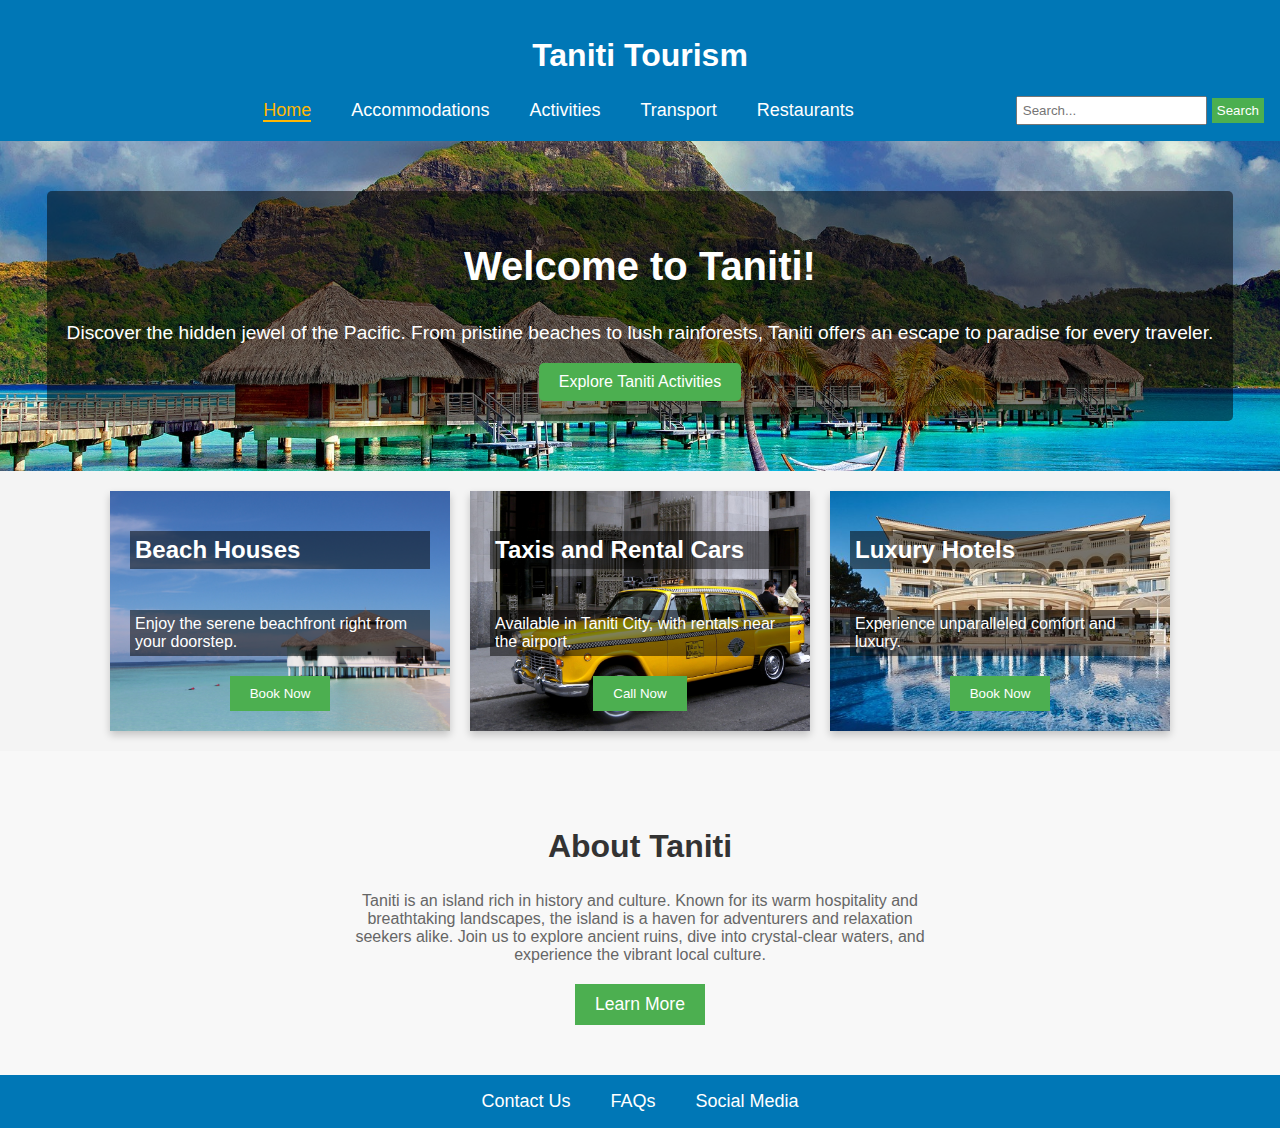
<file: index.html>
<!DOCTYPE html>
<html lang="en">

<head>
    <meta charset="UTF-8">
    <meta name="viewport" content="width=device-width, initial-scale=1.0">
    <link rel="stylesheet" href="styles.css">
    <title>Taniti Tourism</title>
</head>

<body>
    <header>
        <h1>Taniti Tourism</h1>
        <nav>
            <div class="nav-spacer"></div>
            <ul>
                <li><a href="index.html" class="active">Home</a></li>
                <li><a href="accommodations.html">Accommodations</a></li>
                <li><a href="activities.html">Activities</a></li>
                <li><a href="transport.html">Transport</a></li>
                <li><a href="restaurants.html">Restaurants</a></li>
            </ul>
            <form class="search-form">
                <input type="text" placeholder="Search..." name="search">
                <button type="submit">Search</button>
            </form>
        </nav>
    </header>

    <section id="intro">
        <div class="hero-text">
            <h2>Welcome to Taniti!</h2>
            <p>Discover the hidden jewel of the Pacific. From pristine beaches to lush rainforests, Taniti offers an
                escape
                to paradise for every traveler.</p>
            <a href="activities.html" class="button">Explore Taniti Activities</a>
        </div>
    </section>

    <main class="accommodations-container">
        <div class="accommodation" style="background-image: url('images/beach_house.jpg');">
            <h2>Beach Houses</h2>
            <p>Enjoy the serene beachfront right from your doorstep.</p>
            <button>Book Now</button>
        </div>
        <div class="accommodation" style="background-image: url('images/taxi.jpg');">
            <h2>Taxis and Rental Cars</h2>
            <p>Available in Taniti City, with rentals near the airport.</p>
            <button>Call Now</button>
        </div>
        <div class="accommodation" style="background-image: url('images/lux_hotel.jpg');">
            <h2>Luxury Hotels</h2>
            <p>Experience unparalleled comfort and luxury.</p>
            <button>Book Now</button>
        </div>
    </main>

    <section id="about-taniti">
        <h2>About Taniti</h2>
        <p>Taniti is an island rich in history and culture. Known for its warm hospitality and breathtaking landscapes,
            the
            island is a haven for adventurers and relaxation seekers alike. Join us to explore ancient ruins, dive into
            crystal-clear waters, and experience the vibrant local culture.</p>
        <button>Learn More</button>
    </section>

    <footer>
        <nav>
            <ul>
                <li><a href="https://gmail.com/">Contact Us</a></li>
                <li><a href="faqs.html">FAQs</a></li>
                <li><a href="https://twitter.com/">Social Media</a></li>
            </ul>
        </nav>
    </footer>
</body>

</html>
</file>
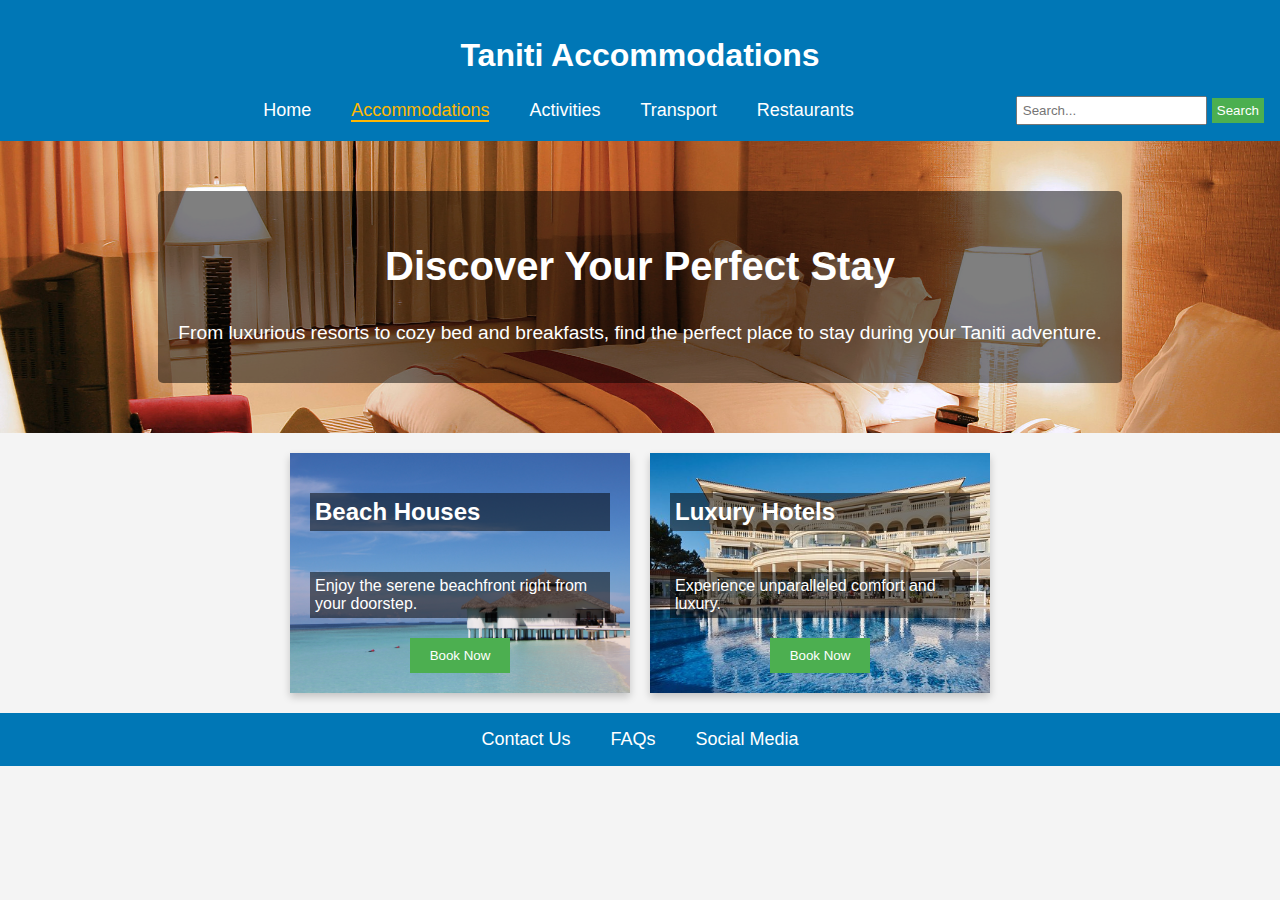
<file: accommodations.html>
<!DOCTYPE html>
<html lang="en">

<head>
    <meta charset="UTF-8">
    <meta name="viewport" content="width=device-width, initial-scale=1.0">
    <link rel="stylesheet" href="styles.css">
    <title>Accommodations in Taniti</title>
</head>

<body>
    <header>
        <h1>Taniti Accommodations</h1>
        <nav>
            <div class="nav-spacer"></div>
            <ul>
                <li><a href="index.html">Home</a></li>
                <li><a href="accommodations.html" class="active">Accommodations</a></li>
                <li><a href="activities.html">Activities</a></li>
                <li><a href="transport.html">Transport</a></li>
                <li><a href="restaurants.html">Restaurants</a></li>
            </ul>
            <form class="search-form">
                <input type="text" placeholder="Search..." name="search">
                <button type="submit">Search</button>
            </form>
        </nav>
    </header>

    <section id="accommodations-intro">
        <div class="hero-text">
            <h2>Discover Your Perfect Stay</h2>
            <p>From luxurious resorts to cozy bed and breakfasts, find the perfect place to stay during your Taniti
                adventure.</p>
        </div>
    </section>

    <main class="accommodations-container">
        <div class="accommodation" style="background-image: url('images/beach_house.jpg');">
            <h2>Beach Houses</h2>
            <p>Enjoy the serene beachfront right from your doorstep.</p>
            <button>Book Now</button>
        </div>
        <div class="accommodation" style="background-image: url('images/lux_hotel.jpg');">
            <h2>Luxury Hotels</h2>
            <p>Experience unparalleled comfort and luxury.</p>
            <button>Book Now</button>
        </div>
        <!-- Add more accommodations as needed -->
    </main>

    <footer>
        <nav>
            <ul>
                <li><a href="https://gmail.com/">Contact Us</a></li>
                <li><a href="faqs.html">FAQs</a></li>
                <li><a href="https://twitter.com/">Social Media</a></li>
            </ul>
        </nav>
    </footer>
</body>

</html>
</file>
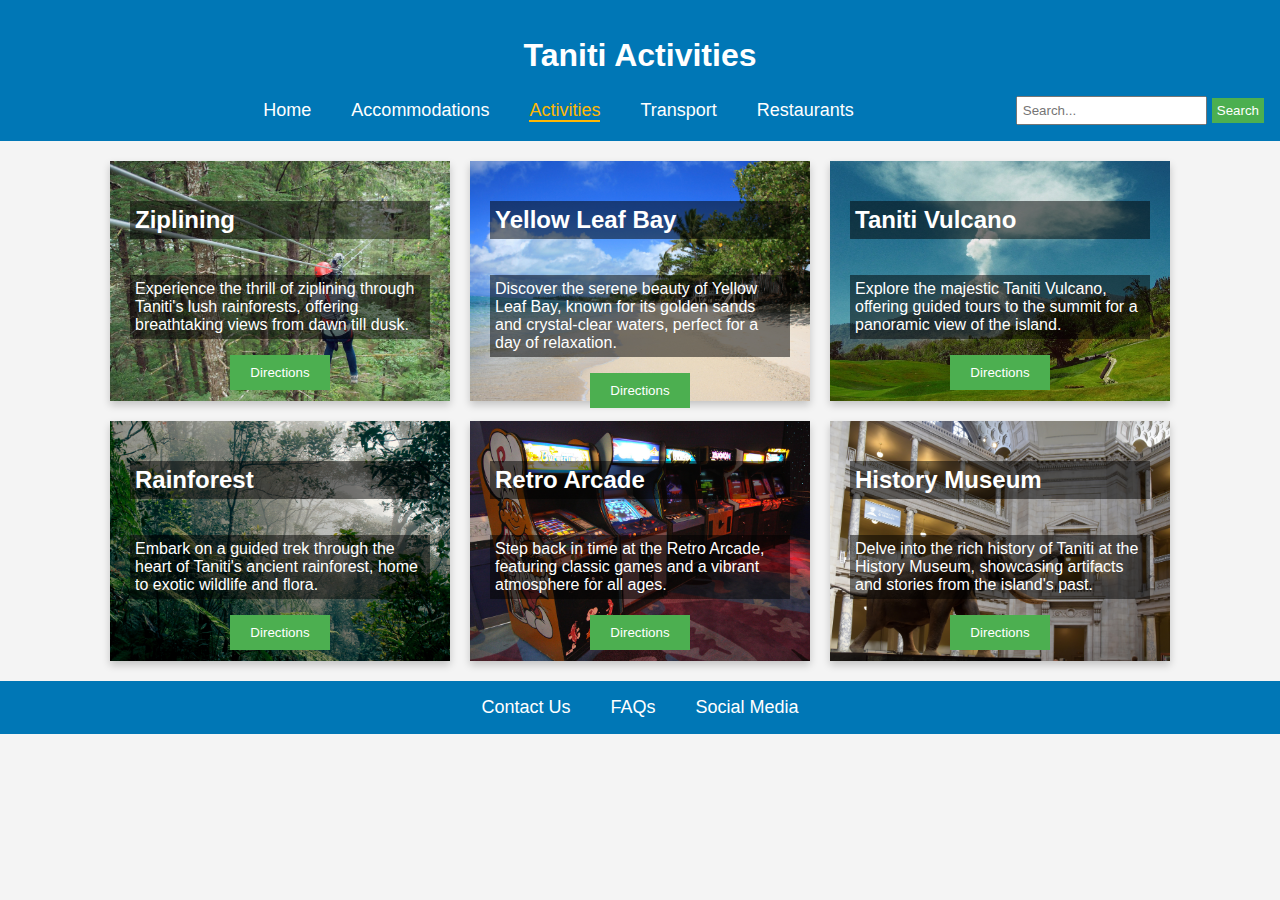
<file: activities.html>
<!DOCTYPE html>
<html lang="en">

<head>
    <meta charset="UTF-8">
    <meta name="viewport" content="width=device-width, initial-scale=1.0">
    <link rel="stylesheet" href="styles.css">
    <title>Activities in Taniti</title>
</head>

<body>
    <header>
        <h1>Taniti Activities</h1>
        <nav>
            <div class="nav-spacer"></div>
            <ul>
                <li><a href="index.html">Home</a></li>
                <li><a href="accommodations.html">Accommodations</a></li>
                <li><a href="activities.html" class="active">Activities</a></li>
                <li><a href="transport.html">Transport</a></li>
                <li><a href="restaurants.html">Restaurants</a></li>
            </ul>
            <form class="search-form">
                <input type="text" placeholder="Search..." name="search">
                <button type="submit">Search</button>
            </form>
        </nav>
    </header>

    <main class="accommodations-container">
        <div class="accommodation" style="background-image: url('images/zipline.jpg');">
            <h2>Ziplining</h2>
            <p>Experience the thrill of ziplining through Taniti's lush rainforests, offering breathtaking views from
                dawn
                till dusk.</p>
            <button>Directions</button>
        </div>
        <div class="accommodation" style="background-image: url('images/beach.jpg');">
            <h2>Yellow Leaf Bay</h2>
            <p>Discover the serene beauty of Yellow Leaf Bay, known for its golden sands and crystal-clear waters,
                perfect
                for a day of relaxation.</p>
            <button>Directions</button>
        </div>
        <div class="accommodation" style="background-image: url('images/vulcano.jpg');">
            <h2>Taniti Vulcano</h2>
            <p>Explore the majestic Taniti Vulcano, offering guided tours to the summit for a panoramic view of the
                island.
            </p>
            <button>Directions</button>
        </div>
        <div class="accommodation" style="background-image: url('images/rainforest.jpg');">
            <h2>Rainforest</h2>
            <p>Embark on a guided trek through the heart of Taniti's ancient rainforest, home to exotic wildlife and
                flora.
            </p>
            <button>Directions</button>
        </div>
        <div class="accommodation" style="background-image: url('images/arcade.jpg');">
            <h2>Retro Arcade</h2>
            <p>Step back in time at the Retro Arcade, featuring classic games and a vibrant atmosphere for all ages.</p>
            <button>Directions</button>
        </div>
        <div class="accommodation" style="background-image: url('images/musuem.jpg');">
            <h2>History Museum</h2>
            <p>Delve into the rich history of Taniti at the History Museum, showcasing artifacts and stories from the
                island's past.</p>
            <button>Directions</button>
        </div>
    </main>

    <footer>
        <nav>
            <ul>
                <li><a href="https://gmail.com/">Contact Us</a></li>
                <li><a href="faqs.html">FAQs</a></li>
                <li><a href="https://twitter.com/">Social Media</a></li>
            </ul>
        </nav>
    </footer>
</body>

</html>
</file>
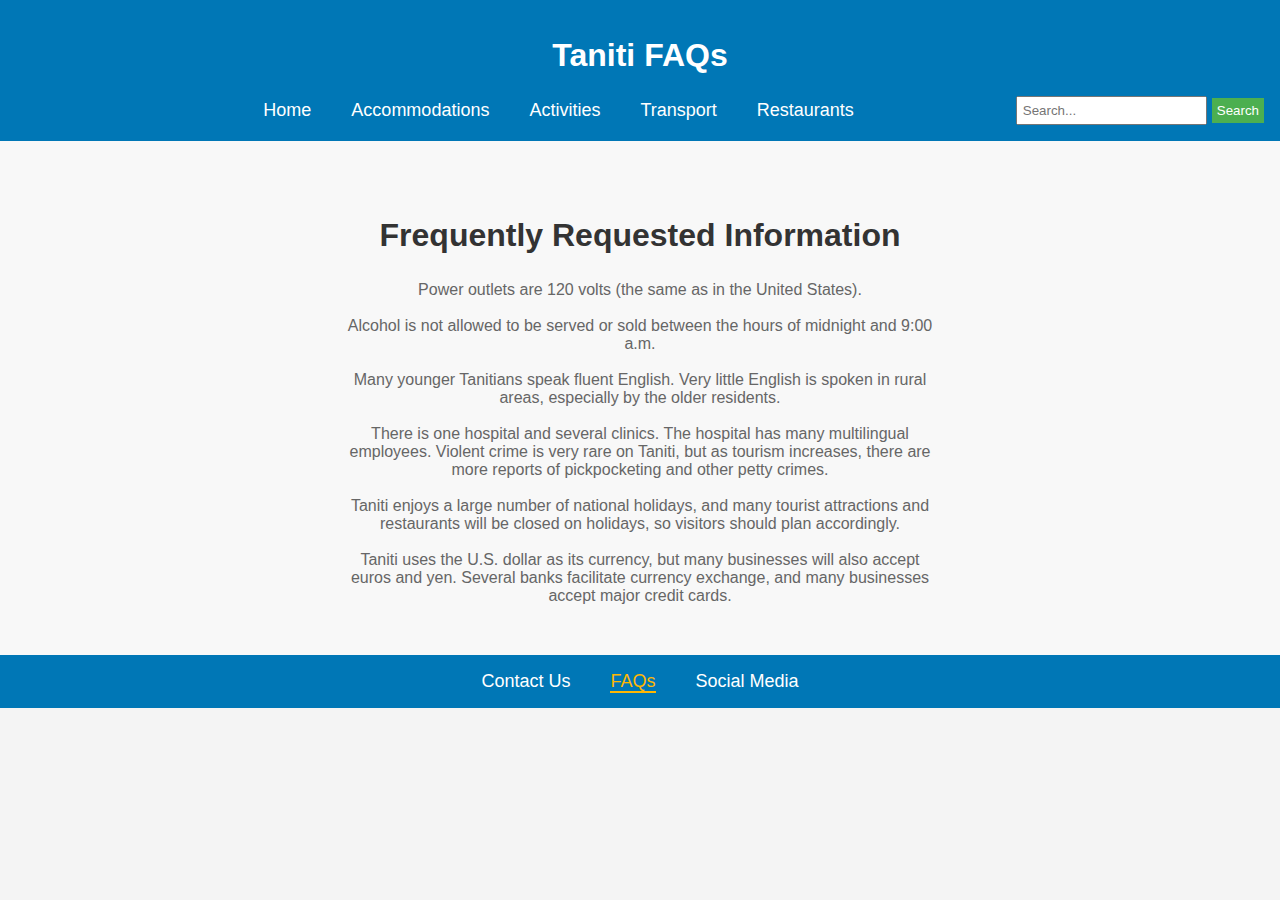
<file: faqs.html>
<!DOCTYPE html>
<html lang="en">

<head>
    <meta charset="UTF-8">
    <meta name="viewport" content="width=device-width, initial-scale=1.0">
    <link rel="stylesheet" href="styles.css">
    <title>Taniti Tourism</title>
</head>

<body>
    <header>
        <h1>Taniti FAQs</h1>
        <nav>
            <div class="nav-spacer"></div>
            <ul>
                <li><a href="index.html">Home</a></li>
                <li><a href="accommodations.html">Accommodations</a></li>
                <li><a href="activities.html">Activities</a></li>
                <li><a href="transport.html">Transport</a></li>
                <li><a href="restaurants.html">Restaurants</a></li>
            </ul>
            <form class="search-form">
                <input type="text" placeholder="Search..." name="search">
                <button type="submit">Search</button>
            </form>
        </nav>
    </header>

    <section id="about-taniti">
        <h2>Frequently Requested Information</h2>
        <p>Power outlets are 120 volts (the same as in the United States).</p>
        <br>
        <p>Alcohol is not allowed to be served or sold between the hours of midnight and 9:00 a.m.</p>
        <br>
        <p>Many younger Tanitians speak fluent English. Very little English is spoken in rural areas, especially by the
            older
            residents.</p>
        <br>
        <p>There is one hospital and several clinics. The hospital has many multilingual employees.
            Violent crime is very rare on Taniti, but as tourism increases, there are more reports of pickpocketing and
            other petty
            crimes.
        </p>
        <br>
        <p>
            Taniti enjoys a large number of national holidays, and many tourist attractions and restaurants will be
            closed on
            holidays, so visitors should plan accordingly.
        </p>
        <br>
        <p>
            Taniti uses the U.S. dollar as its currency, but many businesses will also accept euros and yen. Several
            banks
            facilitate currency exchange, and many businesses accept major credit cards.
        </p>
    </section>

    <footer>
        <nav>
            <ul>
                <li><a href="https://gmail.com/">Contact Us</a></li>
                <li><a href="faqs.html" class="active">FAQs</a></li>
                <li><a href="https://twitter.com/">Social Media</a></li>
            </ul>
        </nav>
    </footer>
</body>

</html>
</file>
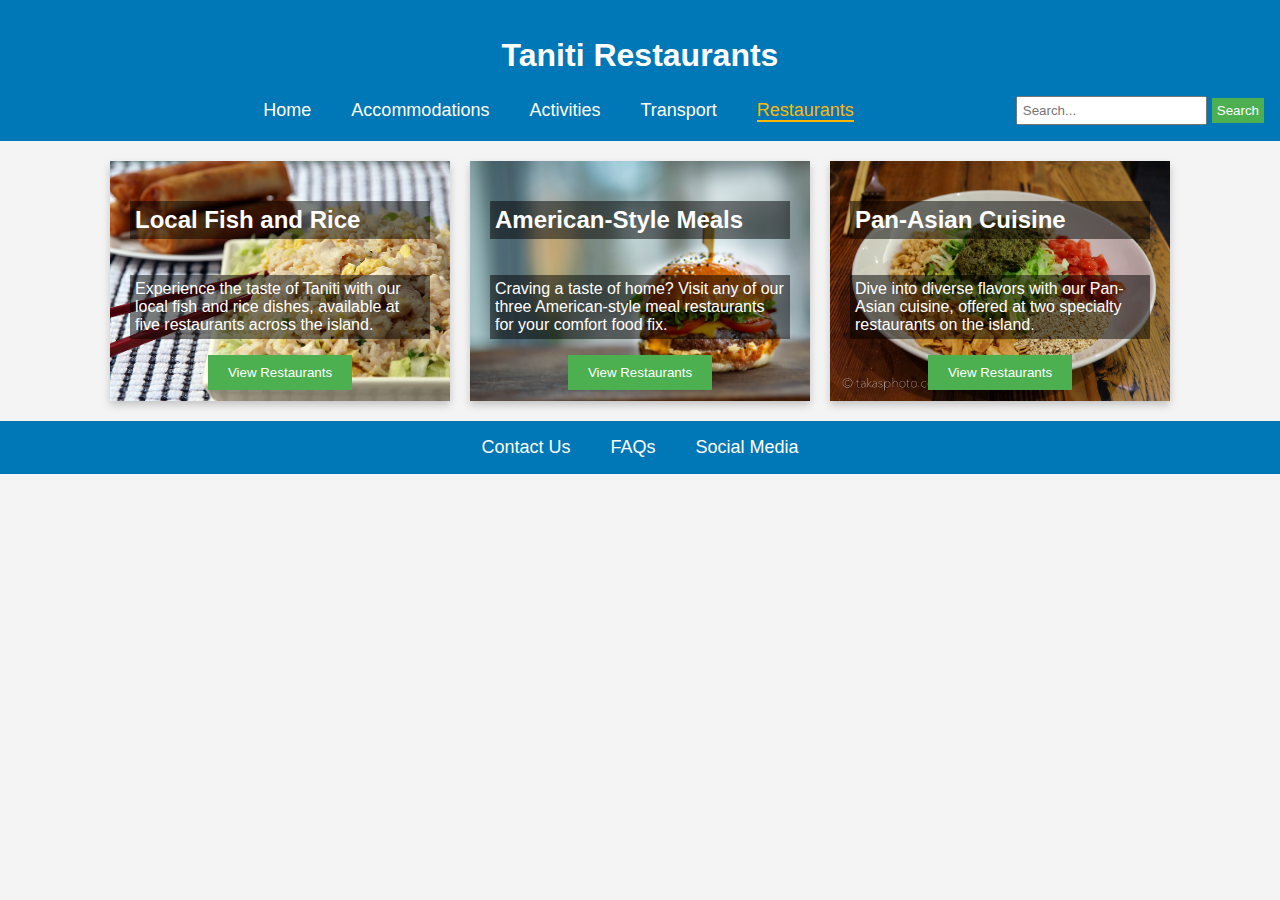
<file: restaurants.html>
<!DOCTYPE html>
<html lang="en">

<head>
    <meta charset="UTF-8">
    <meta name="viewport" content="width=device-width, initial-scale=1.0">
    <link rel="stylesheet" href="styles.css">
    <title>Restaurants in Taniti</title>
</head>

<body>
    <header>
        <h1>Taniti Restaurants</h1>
        <nav>
            <div class="nav-spacer"></div>
            <ul>
                <li><a href="index.html">Home</a></li>
                <li><a href="accommodations.html">Accommodations</a></li>
                <li><a href="activities.html">Activities</a></li>
                <li><a href="transport.html">Transport</a></li>
                <li><a href="restaurants.html" class="active">Restaurants</a></li>
            </ul>
            <form class="search-form">
                <input type="text" placeholder="Search..." name="search">
                <button type="submit">Search</button>
            </form>
        </nav>
    </header>

    <main class="accommodations-container">
        <div class="accommodation" style="background-image: url('images/s_and_f.jpg');">
            <h2>Local Fish and Rice</h2>
            <p>Experience the taste of Taniti with our local fish and rice dishes, available at five restaurants across
                the island.</p>
            <button>View Restaurants</button>
        </div>
        <div class="accommodation" style="background-image: url('images/burger.jpg');">
            <h2>American-Style Meals</h2>
            <p>Craving a taste of home? Visit any of our three American-style meal restaurants for your comfort food
                fix.</p>
            <button>View Restaurants</button>
        </div>
        <div class="accommodation" style="background-image: url('images/pan.jpg');">
            <h2>Pan-Asian Cuisine</h2>
            <p>Dive into diverse flavors with our Pan-Asian cuisine, offered at two specialty restaurants on the island.
            </p>
            <button>View Restaurants</button>
        </div>
    </main>

    <footer>
        <nav>
            <ul>
                <li><a href="https://gmail.com/">Contact Us</a></li>
                <li><a href="faqs.html">FAQs</a></li>
                <li><a href="https://twitter.com/">Social Media</a></li>
            </ul>
        </nav>
    </footer>
</body>

</html>
</file>
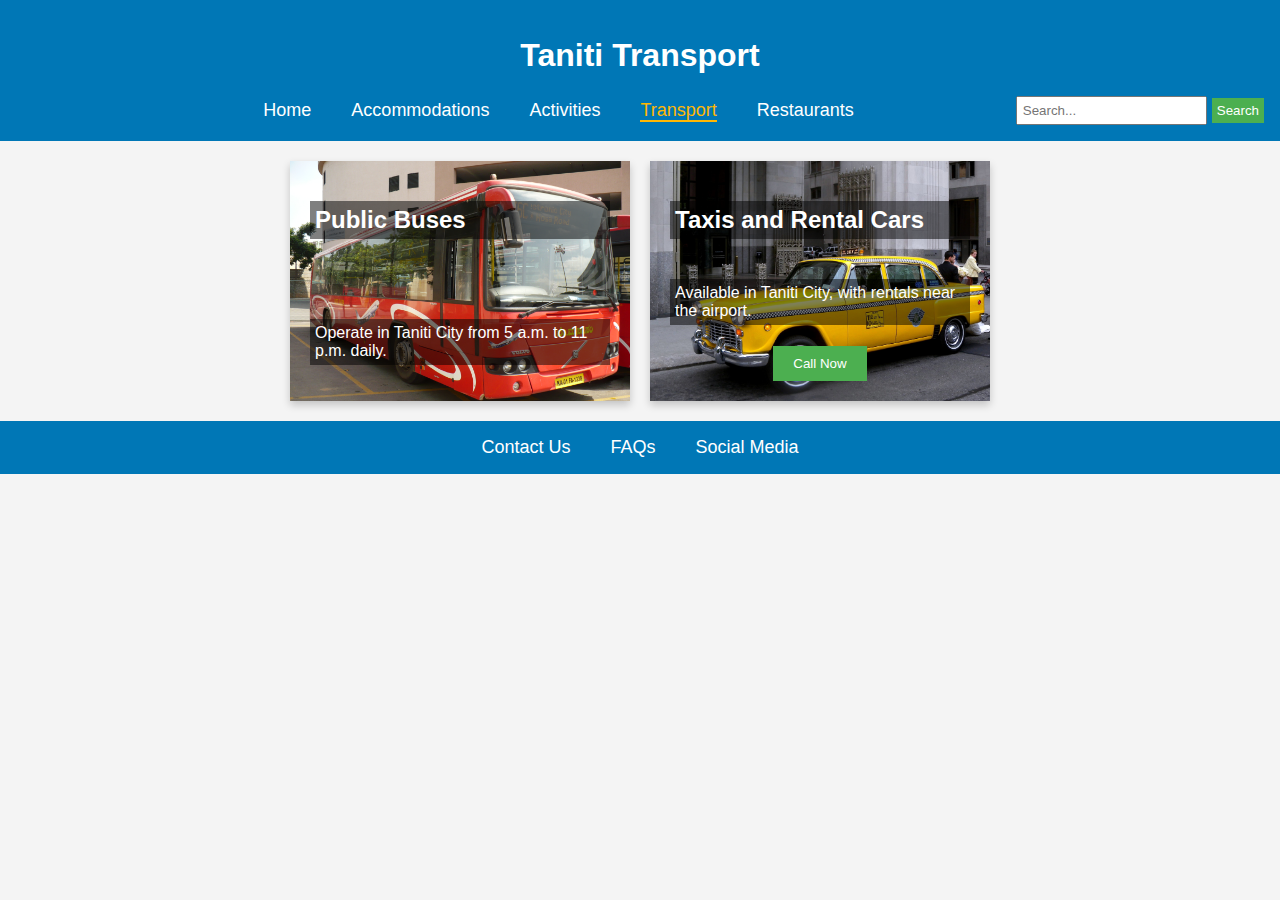
<file: transport.html>
<!DOCTYPE html>
<html lang="en">

<head>
    <meta charset="UTF-8">
    <meta name="viewport" content="width=device-width, initial-scale=1.0">
    <link rel="stylesheet" href="styles.css">
    <title>Transportation in Taniti</title>
</head>

<body>
    <header>
        <h1>Taniti Transport</h1>
        <nav>
            <div class="nav-spacer"></div>
            <ul>
                <li><a href="index.html">Home</a></li>
                <li><a href="accommodations.html">Accommodations</a></li>
                <li><a href="activities.html">Activities</a></li>
                <li><a href="transport.html" class="active">Transport</a></li>
                <li><a href="restaurants.html">Restaurants</a></li>
            </ul>
            <form class="search-form">
                <input type="text" placeholder="Search..." name="search">
                <button type="submit">Search</button>
            </form>
        </nav>
    </header>

    <main class="accommodations-container">
        <div class="accommodation" style="background-image: url('images/bus.jpg');">
            <h2>Public Buses</h2>
            <p>Operate in Taniti City from 5 a.m. to 11 p.m. daily.</p>
        </div>
        <div class="accommodation" style="background-image: url('images/taxi.jpg');">
            <h2>Taxis and Rental Cars</h2>
            <p>Available in Taniti City, with rentals near the airport.</p>
            <button>Call Now</button>
        </div>
    </main>

    <footer>
        <nav>
            <ul>
                <li><a href="https://gmail.com/">Contact Us</a></li>
                <li><a href="faqs.html">FAQs</a></li>
                <li><a href="https://twitter.com/">Social Media</a></li>
            </ul>
        </nav>
    </footer>
</body>

</html>
</file>
<file: styles.css>
body {
    font-family: Arial, sans-serif;
    margin: 0;
    background: #f4f4f4;
    color: #333;
}

header,
footer {
    background-color: #0077b6;
    color: white;
    padding: 1rem 0;
    text-align: center;
}

nav {
    display: flex;
    justify-content: space-between;
    align-items: center;
    padding: 0 1rem;
}

.nav-spacer {
    flex: 0.1;
    visibility: hidden;
}

nav ul {
    list-style-type: none;
    margin: 0;
    padding: 0;
    display: flex;
    justify-content: center;
    flex: 1;
}

nav ul li {
    display: inline-block;
    margin: 0 20px;
}

nav ul li a {
    color: white;
    text-decoration: none;
    font-size: 18px;
    transition: all 0.3s ease;
}

nav ul li a:hover,
nav ul li a.active {
    color: #ffb703;
    border-bottom: 2px solid #ffb703;
}

section {
    padding: 2rem 0;
    background-color: white;
}

.search-form {
    display: flex;
    align-items: center;
}

.search-form input[type="text"],
.search-form button {
    padding: 5px;
    margin-left: 5px;
}

section {
    color: black;
    background-color: white;
}

#intro {
    background: url('images/hero_home.jpg') no-repeat center center/cover;
    color: white;
    text-align: center;
    padding: 50px 20px;
}

#accommodations-intro {
    background: url('images/accomodation.jpg') no-repeat center center/cover;
    color: white;
    text-align: center;
    padding: 50px 20px;
}

#intro .hero-text {
    background-color: rgba(0, 0, 0, 0.5);
    display: inline-block;
    padding: 20px;
    border-radius: 5px;
}

#accommodations-intro .hero-text {
    background-color: rgba(0, 0, 0, 0.5);
    display: inline-block;
    padding: 20px;
    border-radius: 5px;
}

#intro h2 {
    font-size: 2.5rem;
}

#accommodations-intro h2 {
    font-size: 2.5rem;
}

#intro p {
    font-size: 1.2rem;
}

#accommodations-intro p {
    font-size: 1.2rem;
}

#intro button {
    padding: 10px 20px;
    background-color: #4CAF50;
    border: none;
    color: white;
    cursor: pointer;
    margin-top: 20px;
    font-size: 1.1rem;
}

#about-taniti {
    padding: 50px 20px;
    background-color: #f8f8f8;
    text-align: center;
}

#about-taniti h2 {
    font-size: 2rem;
    color: #333;
}

#about-taniti p {
    font-size: 1rem;
    color: #666;
    max-width: 600px;
    margin: auto;
}

#about-taniti button {
    padding: 10px 20px;
    background-color: #4CAF50;
    border: none;
    color: white;
    cursor: pointer;
    margin-top: 20px;
    font-size: 1.1rem;
}

.accommodations-container {
    display: flex;
    justify-content: center;
    flex-wrap: wrap;
    gap: 20px;
    padding: 20px;
}

.accommodation {
    width: 300px;
    height: 200px;
    background-size: cover;
    color: white;
    padding: 20px;
    box-shadow: 0 4px 8px rgba(0, 0, 0, 0.2);
    display: flex;
    flex-direction: column;
    justify-content: space-between;
}

.accommodation h2 {
    background: rgba(0, 0, 0, 0.5);
    padding: 5px;
}

.accommodation p {
    background: rgba(0, 0, 0, 0.5);
    padding: 5px;
}

.accommodation button {
    align-self: center;
    padding: 10px 20px;
    background-color: #4CAF50;
    border: none;
    color: white;
    cursor: pointer;
}

.transport-container {
    padding: 20px;
}

#air-travel,
#ground-transport {
    margin-bottom: 20px;
}

.transport-option {
    background-size: cover;
    color: white;
    margin: 10px 0;
    padding: 20px;
    border-radius: 8px;
    box-shadow: 0 2px 4px rgba(0, 0, 0, 0.1);
}

.transport-option h3 {
    background: rgba(0, 0, 0, 0.5);
    padding: 5px;
}

button {
    background-color: #4CAF50;
    color: white;
    padding: 10px;
    border: none;
    cursor: pointer;
}

.button {
    display: inline-block;
    background-color: #4CAF50;
    color: white;
    padding: 10px 20px;
    text-decoration: none;
    cursor: pointer;
    border: none;
    border-radius: 5px;
}
</file>
